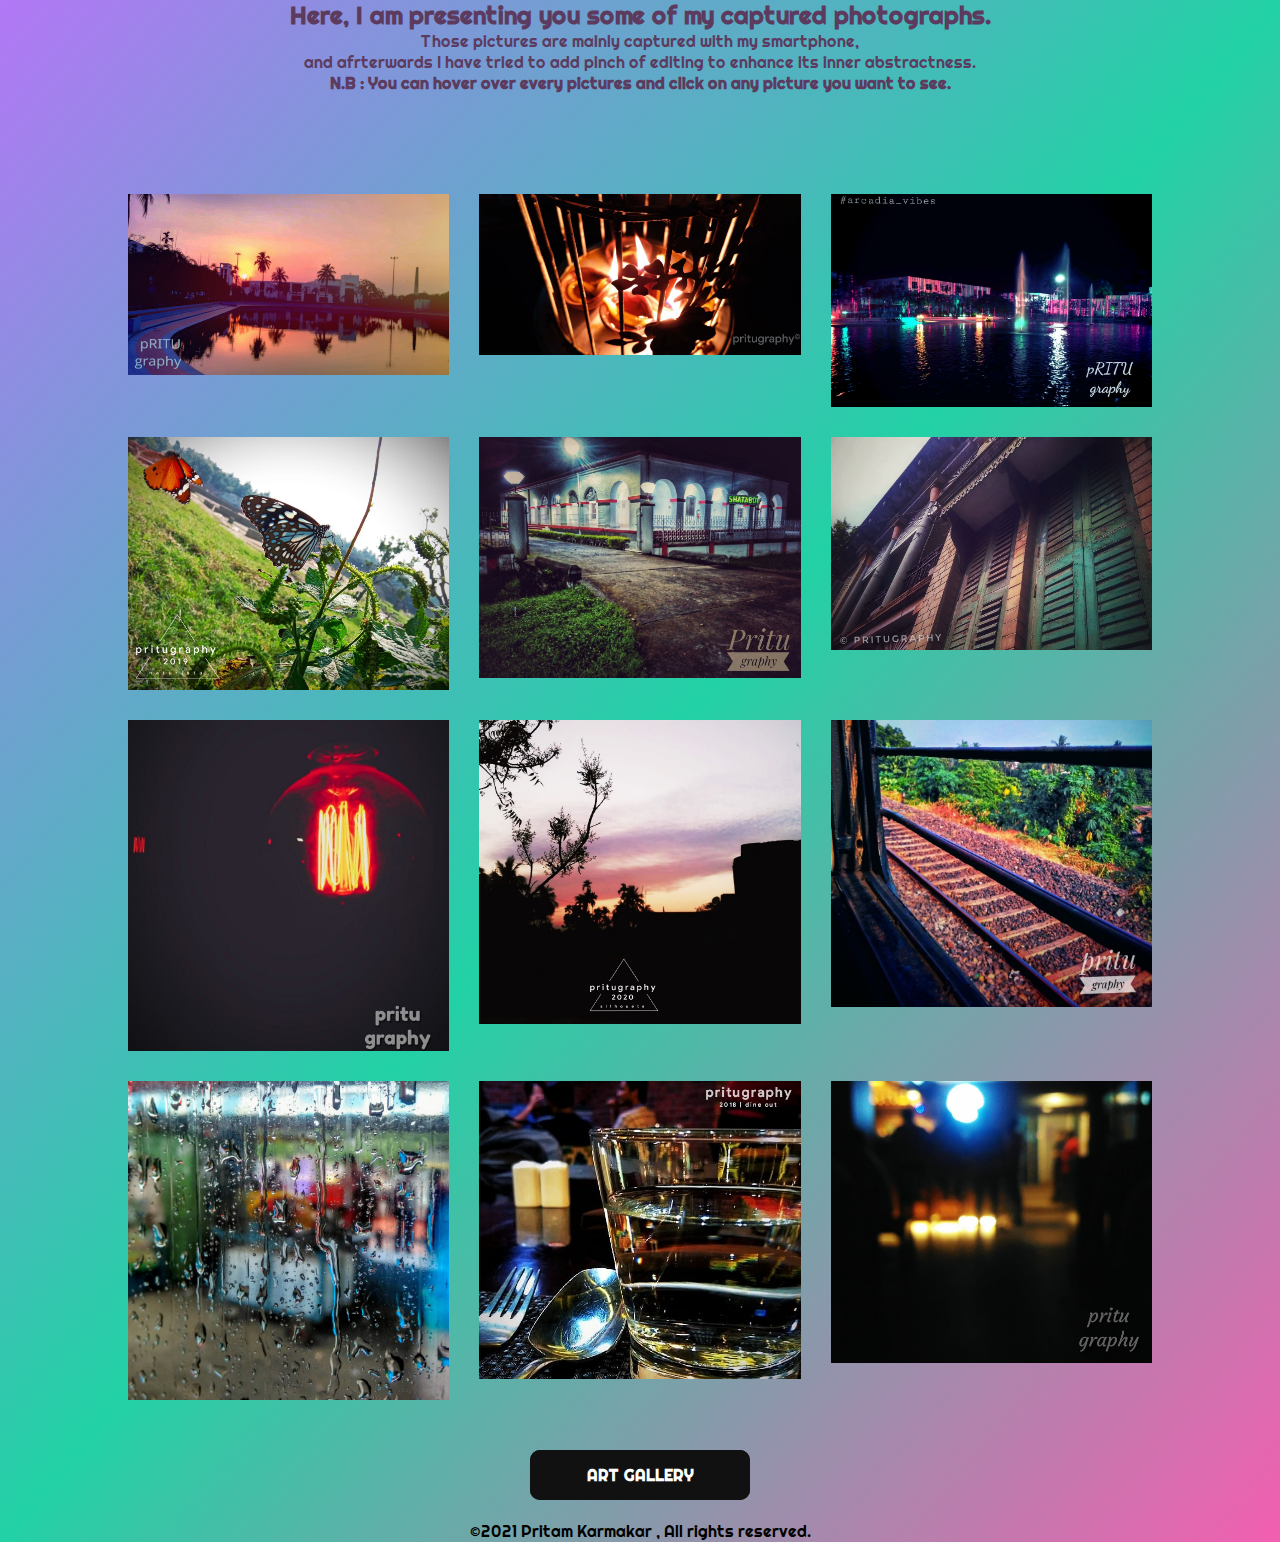
<file: gallery.html>
<!DOCTYPE html>
<html lang="en">
<head>
    <meta charset="UTF-8">
    <meta http-equiv="X-UA-Compatible" content="IE=edge">
    <meta name="viewport" content="width=device-width, initial-scale=1.0">
    <title>My Photo Square</title>
    <link rel="stylesheet" href="style.css">
</head>
<body>
    <div class="welcome">
        <p> <h2>Here, I am presenting you some of my captured photographs. </h2>
        Those pictures are mainly captured with my smartphone, <br> and afrterwards I have tried to add pinch of editing to enhance its inner abstractness. </p>
        <h4>N.B : You can hover over every pictures and click on any picture you want to see.</h4>
    </div>
    <div class="mygallery">
        <img src="gallery/10w.jpg" alt="//////" onclick="openFullImg(this.src)">
        <img src="gallery/11w.jpg" alt="//////" onclick="openFullImg(this.src)">
        <img src="gallery/12w.jpg" alt="//////" onclick="openFullImg(this.src)">

        <img src="gallery/9a.jpg" alt="//////" onclick="openFullImg(this.src)">
        <img src="gallery/9b.jpg" alt="//////" onclick="openFullImg(this.src)">
        <img src="gallery/9c.jpeg" alt="//////" onclick="openFullImg(this.src)">

        <img src="gallery/1a.jpg" alt="//////" onclick="openFullImg(this.src)">
        <img src="gallery/2a.jpg" alt="//////" onclick="openFullImg(this.src)">
        <img src="gallery/3a.jpeg" alt="//////" onclick="openFullImg(this.src)">
        
        <img src="gallery/4a.jpg" alt="//////" onclick="openFullImg(this.src)">
        <img src="gallery/5a.jpg" alt="//////" onclick="openFullImg(this.src)">
        <img src="gallery/6a.jpg" alt="//////" onclick="openFullImg(this.src)">

    </div>
    <div class="full" id="fullImgBox">
        <img src="gallery/1a.jpg" alt="//////"  id="fullImg">
        <span onclick="closeFullImg()">X</span>
    </div>
    <form action="gallery1.html">
        <div style="text-align: center ">
          <button class="glow-on-hover" type="submit"><h3>ART GALLERY</h3></button>
        </div>
      </form>
    <br>
      <div style="text-align: center;">
        <footer>
            <p>&copy;2021 Pritam Karmakar , All rights reserved. </p>
        </footer>
      </div>
    <script>
        var fullImgBox = document.getElementById("fullImgBox");
        var fullImg = document.getElementById("fullImg");

        function openFullImg(photo){
            fullImgBox.style.display = "flex";
            fullImg.src = photo;
        }
        function closeFullImg(){
            fullImgBox.style.display = "none";
        }
    </script>
</body>
</html>
</file>
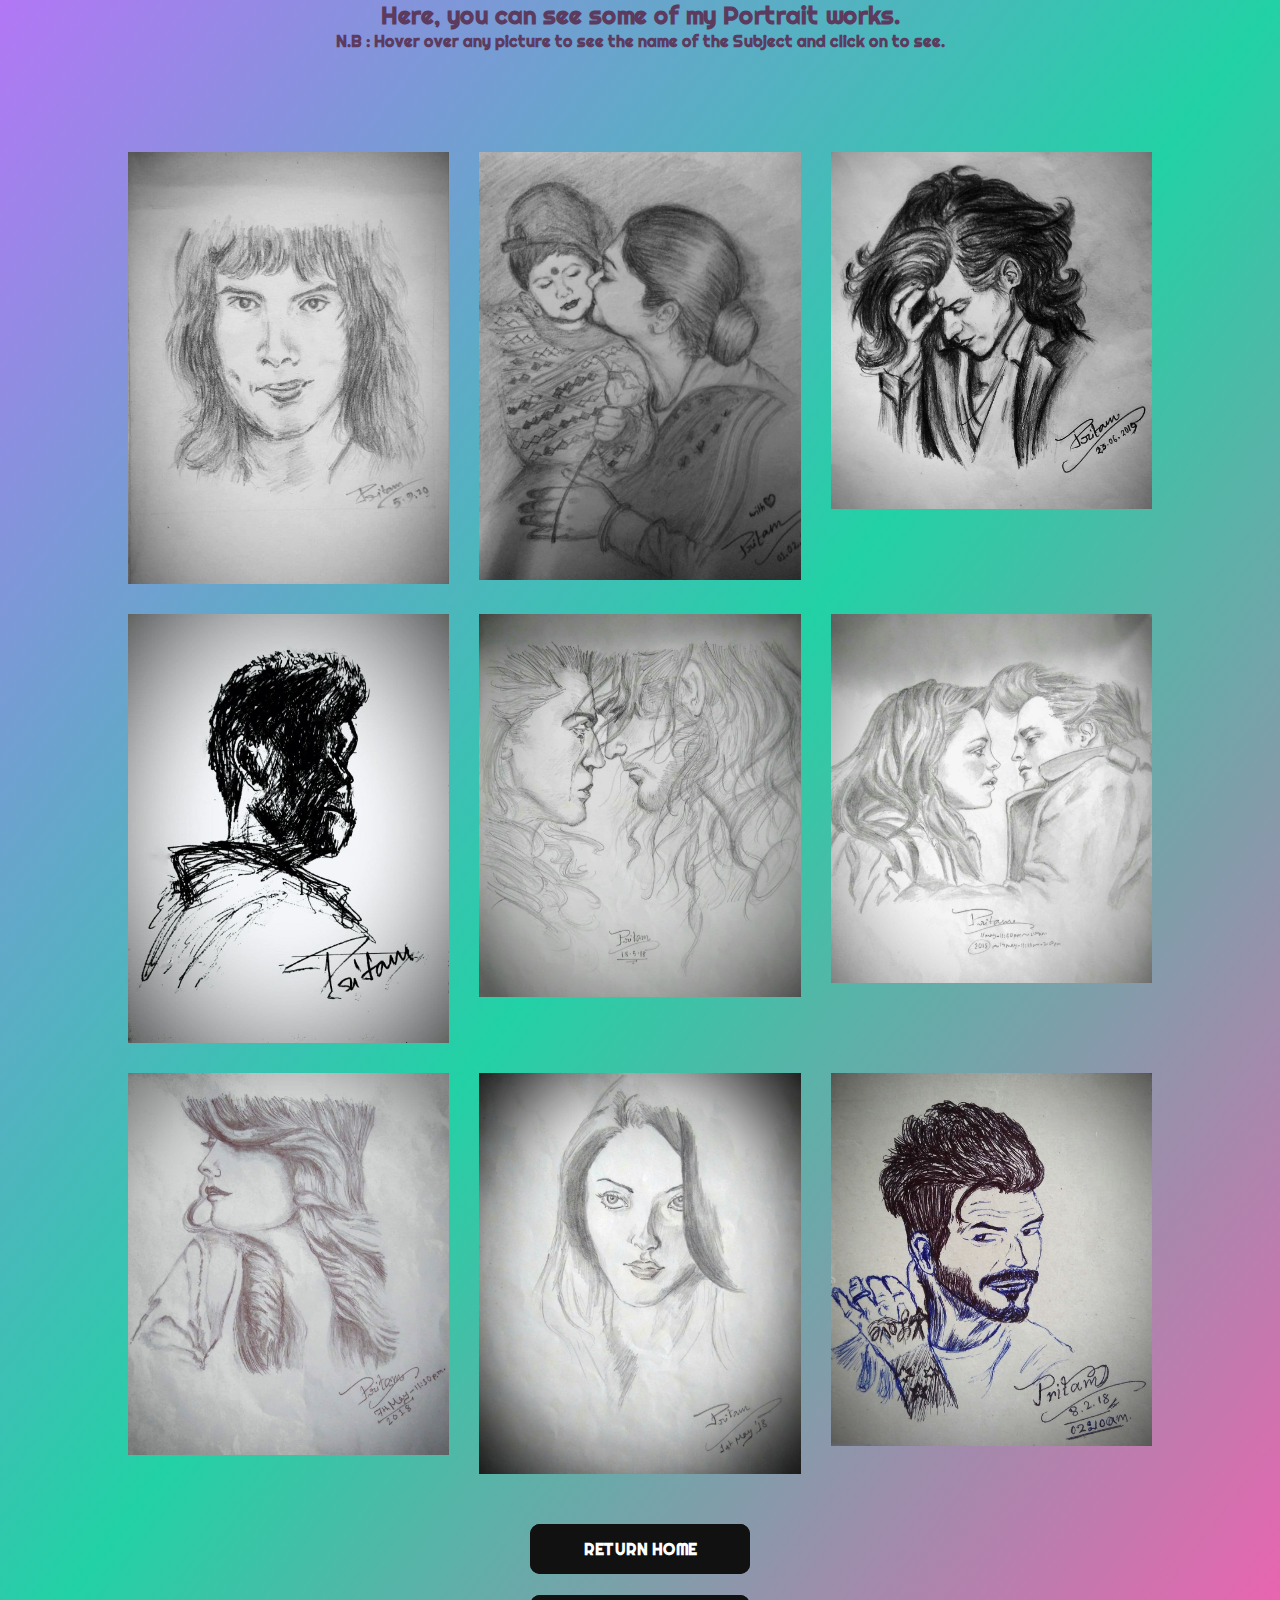
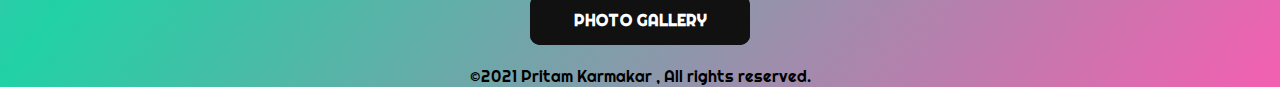
<file: gallery1.html>
<!DOCTYPE html>
<html lang="en">
<head>
    <meta charset="UTF-8">
    <meta http-equiv="X-UA-Compatible" content="IE=edge">
    <meta name="viewport" content="width=device-width, initial-scale=1.0">
    <title>My portrait hub</title>
    <link rel="stylesheet" href="style.css">
</head>
<body>
    <div class="welcome">
        <p> <h2>Here, you can see some of my Portrait works. </h2>
         </p>
        <h4>N.B : Hover over any picture to see the name of the Subject and click on to see.</h4>
    </div>
    <div class="mygallery">
        <img src="art/1.jpg" alt="//////"  title="Freddie Mercury" onclick="openFullImg(this.src)">
        <img src="art/2.jpg" alt="//////"  title="Childhood me with my mother" onclick="openFullImg(this.src)">     
        <img src="art/3.jpg" alt="//////"  title="Harry Styles" onclick="openFullImg(this.src)">
        <img src="art/4.jpg" alt="//////"  title="Thor (Silhouette) " onclick="openFullImg(this.src)">     
        <img src="art/5.jpg" alt="//////"  title="Loki and Thor" onclick="openFullImg(this.src)">
        <img src="art/6.jpg" alt="//////"  title="Kirsten Stewart & Robert Pattinson" onclick="openFullImg(this.src)">     
        <img src="art/7.jpg" alt="//////"  title="Taylor Swift" onclick="openFullImg(this.src)">
        <img src="art/8.jpg" alt="//////"  title="An Ordinary Woman" onclick="openFullImg(this.src)">
        <img src="art/9.jpg" alt="//////"  title="David Beckham" onclick="openFullImg(this.src)">
    </div>
    <div class="full" id="fullImgBox">
        <img src="art/1.jpg" alt="//////" id="fullImg">
        <span onclick="closeFullImg()"> X </span>
    </div>
    <form action="index.html">
        <div style="text-align: center ">
          <button class="glow-on-hover" type="submit"><h3>RETURN HOME</h3></button>
        </div>
      </form>
      <br>
      <form action="gallery.html">
        <div style="text-align: center ">
          <button class="glow-on-hover" type="submit"><h3>PHOTO GALLERY</h3></button>
        </div>
      </form>
      <br>
      <div style="text-align: center;">
        <footer>
            <p>&copy;2021 Pritam Karmakar , All rights reserved. </p>
        </footer>
      </div>

    <script>
        var fullImgBox = document.getElementById("fullImgBox");
        var fullImg = document.getElementById("fullImg");

        function openFullImg(photo){
            fullImgBox.style.display = "flex";
            fullImg.src = photo;
        }
        function closeFullImg(){
            fullImgBox.style.display = "none";
        }
    </script>
</body>
</html>
</file>
<file: style.css>
@import url('https://fonts.googleapis.com/css2?family=Bangers&family=Righteous&display=swap');
*{
    margin: 0%;
    padding: 0%;
    font-family: 'Righteous', cursive;
}
body{
    background-image: -moz-repeating-linear-gradient(rgba(145, 60, 241, 0.699) , rgb(34, 209, 165) ,rgba(241, 63, 161, 0.836) );
    background-image: -webkit-repeating-linear-gradient(rgba(145, 60, 241, 0.699) , rgb(34, 209, 165) ,rgba(241, 63, 161, 0.836) );
    background-image: repeating-linear-gradient(to bottom right, rgba(145, 60, 241, 0.699) , rgb(34, 209, 165) ,rgba(241, 63, 161, 0.836) );
    background-repeat: repeat; 
    
     
}
.welcome{
    text-align: center;
    color:rgb(92, 59, 95);
}

.mygallery{
    width: 80%;
    margin: 100px auto 50px;
    display: grid;
    grid-template-columns: repeat(auto-fit , minmax(250px , 1fr));
    grid-gap: 30px;
}
.mygallery img{
    width: 100%;
    cursor: pointer;
    transition: 0.5s;
}
.mygallery img:hover{
    transform: scale(1.3) rotate(2deg) ;
    border-radius: 20px;
    box-shadow: 10px 34px 75px rgb(0, 0, 0);  
}
.full{
    width: 100%;
    height: 100vh;
    background: rgba(0, 0, 0, 0.863);
    position: fixed;
    top: 0;
    left: 0;
    display: none;
    align-items: center;
    justify-content: center;
    z-index: 100;
}
.full img{
    width: 90%;
    max-width:500px ;
}
.full span{
    position: absolute;
    top: 5%;
    right: 5%;
    font-size: 40px;
    color: #fff;
    cursor: pointer;
}
.container {
    display: block;
    font-size: auto;
    background-color: #5d38b4;
    color: white;
    margin-left: auto;
    margin-right: auto;
    width: 100px;
    height: 50px;
    line-height: 3;
    text-align: center;
    font-family: Helvetica, Arial, sans-serif;
    font-weight: bold;
    cursor: pointer;
    position:relative;
  }
  .link {
    position: absolute;
    width: 100%;
    height: 100%;
    top: 0;
    left: 0;
    z-index: 1;
  }
  .glow-on-hover {
    width: 220px;
    height: 50px;
    border: none;
    outline: none;
    color: #fff;
    background: #111;
    cursor: pointer;
    position: relative;
    z-index: 0;
    border-radius: 10px;
  }
  
  .glow-on-hover:before {
    content: '';
    background: linear-gradient(45deg, #ff0000, #ff7300, #fffb00, #48ff00, #00ffd5, #002bff, #7a00ff, #ff00c8, #ff0000);
    position: absolute;
    top: -2px;
    left:-2px;
    background-size: 400%;
    z-index: -1;
    filter: blur(5px);
    width: calc(100% + 4px);
    height: calc(100% + 4px);
    animation: glowing 20s linear infinite;
    opacity: 0;
    transition: opacity .3s ease-in-out;
    border-radius: 10px;
  }
  
  .glow-on-hover:active {
    color: #000
  }
  
  .glow-on-hover:active:after {
    background: transparent;
  }
  
  .glow-on-hover:hover:before {
    opacity: 1;
  }
  
  .glow-on-hover:after {
    z-index: -1;
    content: '';
    position: absolute;
    width: 100%;
    height: 100%;
    background: #111;
    left: 0;
    top: 0;
    border-radius: 10px;
  }
  
  @keyframes glowing {
    0% { background-position: 0 0; }
    50% { background-position: 400% 0; }
    100% { background-position: 0 0; }
  }
</file>
